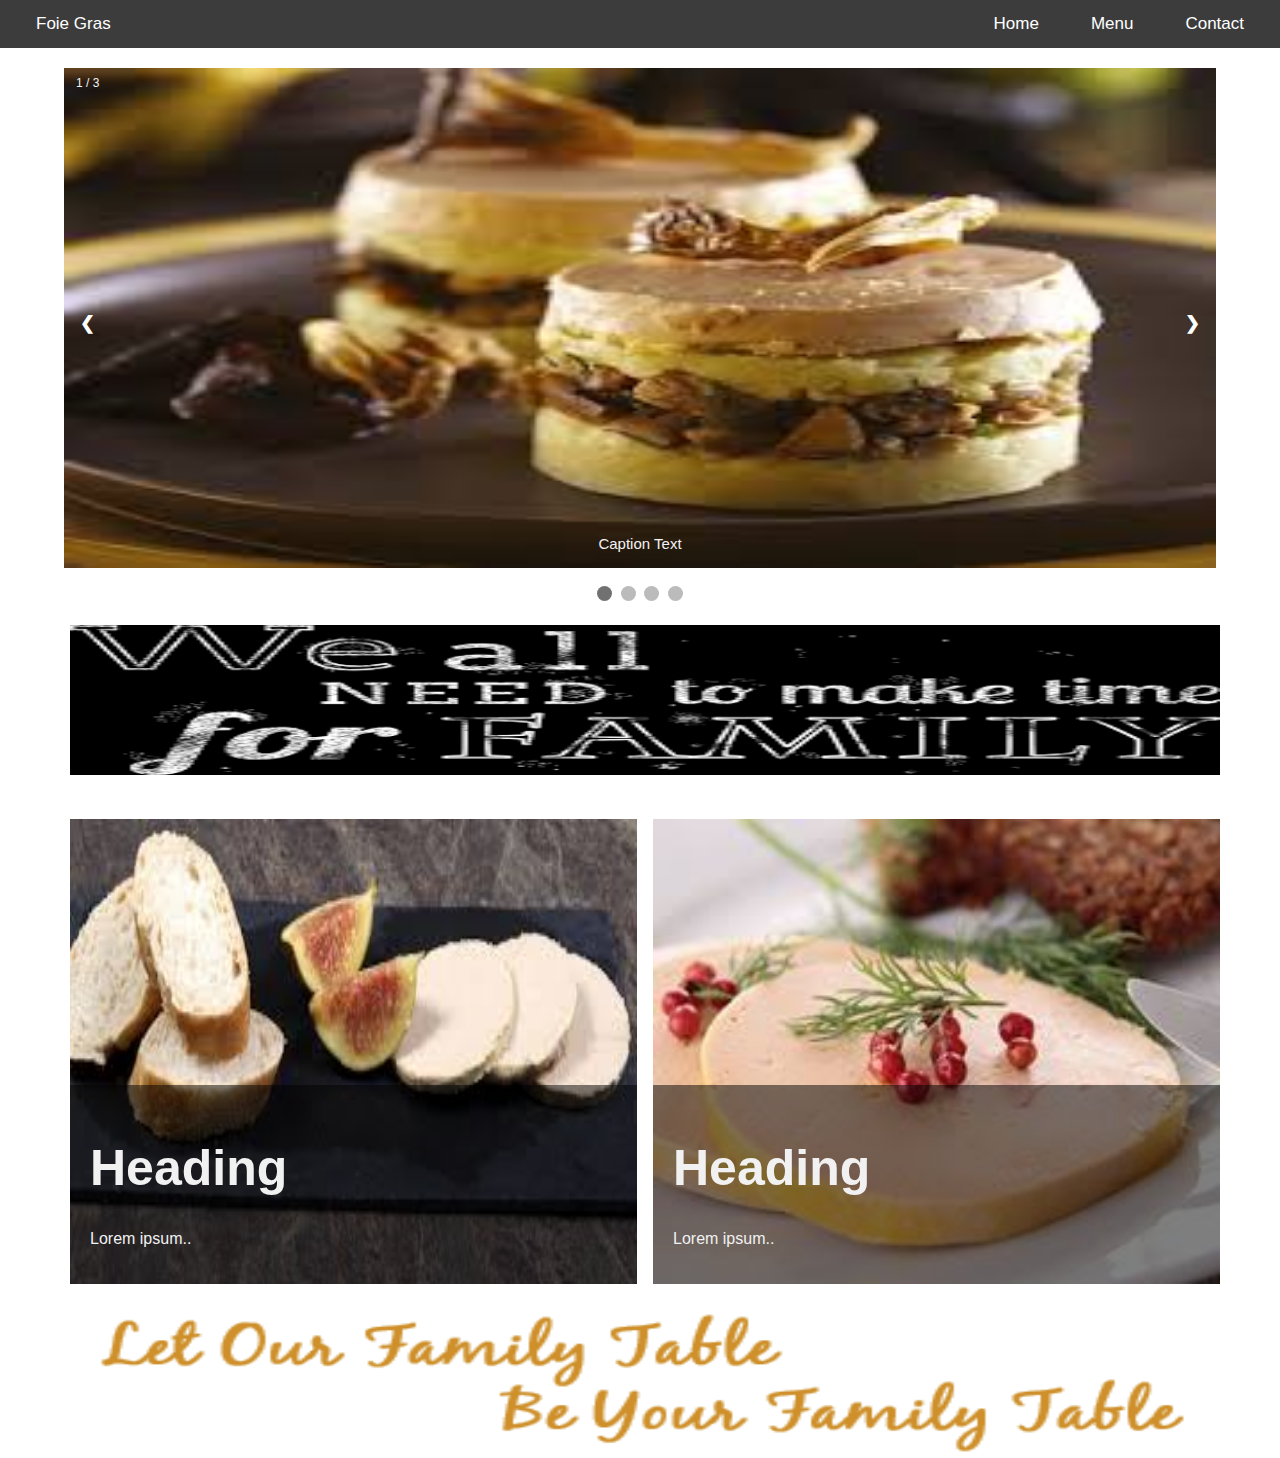
<file: index.html>
<!DOCTYPE html>
<html>
<head>
<meta name="viewport" content="width=device-width, initial-scale=1">
<link href='https://fonts.googleapis.com/css?family=Allan' rel='stylesheet'>
<link rel="stylesheet" type="text/css" href="css/style.css">

</head>
<body>
<header>  
<div class="topnav">
  <a href="contact.html">Contact</a>
  <a href="pasta.html">Menu</a>
  <a href="index.html">Home</a>
  <div class="topnav-right">
    <a href="foie.html">Foie Gras</a>
  </div>
</div>
<div class="slideshow-container">
<div class="mySlides fade">
  <div class="numbertext">1 / 3</div>
  <img src="img/foie2.jpg" style="width:100%" height="500px">
  <div class="text">Caption Text</div>
</div>

<div class="mySlides fade">
  <div class="numbertext">2 / 3</div>
  <img src="img/foie.jpg" style="width:100%" height="500px">
  <div class="text">Caption Two</div>
</div>

<div class="mySlides fade">
  <div class="numbertext">3 / 3</div>
  <img src="img/foie3.jpg" style="width:100%" height="500px">
  <div class="text">Caption Three</div>
</div>
<div class="mySlides fade">
  <div class="numbertext">4 / 4</div>
  <img src="img/foie4.jpg" style="width:100%" height="500px">
  <div class="text">Caption Four</div>
</div>

<a class="prev" onclick="plusSlides(-1)">&#10094;</a>
<a class="next" onclick="plusSlides(1)">&#10095;</a>

</div>
<br>

<div style="text-align:center">
  <span class="dot" onclick="currentSlide(1)"></span> 
  <span class="dot" onclick="currentSlide(2)"></span> 
  <span class="dot" onclick="currentSlide(3)"></span> 
  <span class="dot" onclick="currentSlide(4)"></span> 
</div>

<script>
var slideIndex = 1;
showSlides(slideIndex);

function plusSlides(n) {
  showSlides(slideIndex += n);
}

function currentSlide(n) {
  showSlides(slideIndex = n);
}

function showSlides(n) {
  var i;
  var slides = document.getElementsByClassName("mySlides");
  var dots = document.getElementsByClassName("dot");
  if (n > slides.length) {slideIndex = 1}    
  if (n < 1) {slideIndex = slides.length}
  for (i = 0; i < slides.length; i++) {
      slides[i].style.display = "none";  
  }
  for (i = 0; i < dots.length; i++) {
      dots[i].className = dots[i].className.replace(" active", "");
  }
  slides[slideIndex-1].style.display = "block";  
  dots[slideIndex-1].className += " active";
}
</script>

<div class="row">
  <div class="column middle">
    <div class="premier">
      <img src="img/rs.png" style="width:100%" height="150px">
    </div>
    <!-- Portfolio Gallery Grid -->
<div class="respon">
  <div class="coller">
   <div class="container">
  <img src="img/6.jpg" alt="Notebook" style="width:100% " height="465px">
  <div class="content">
    <h1>Heading</h1>
    <p>Lorem ipsum..</p>
  </div>
</div>
  </div>
  <div class="coller">
   <div class="container">
  <img src="img/1.jpg" alt="Notebook" style="width:100%" height="465px">
  <div class="content">
    <h1>Heading</h1>
    <p>Lorem ipsum..</p>
  </div>
</div>
  </div> 
  </div>
  <div class="deuxieme">
      <img src="img/res.png" style="width:100%" height="150px">
    </div>
  </div>
 </div>
</body>
</html>
</file>
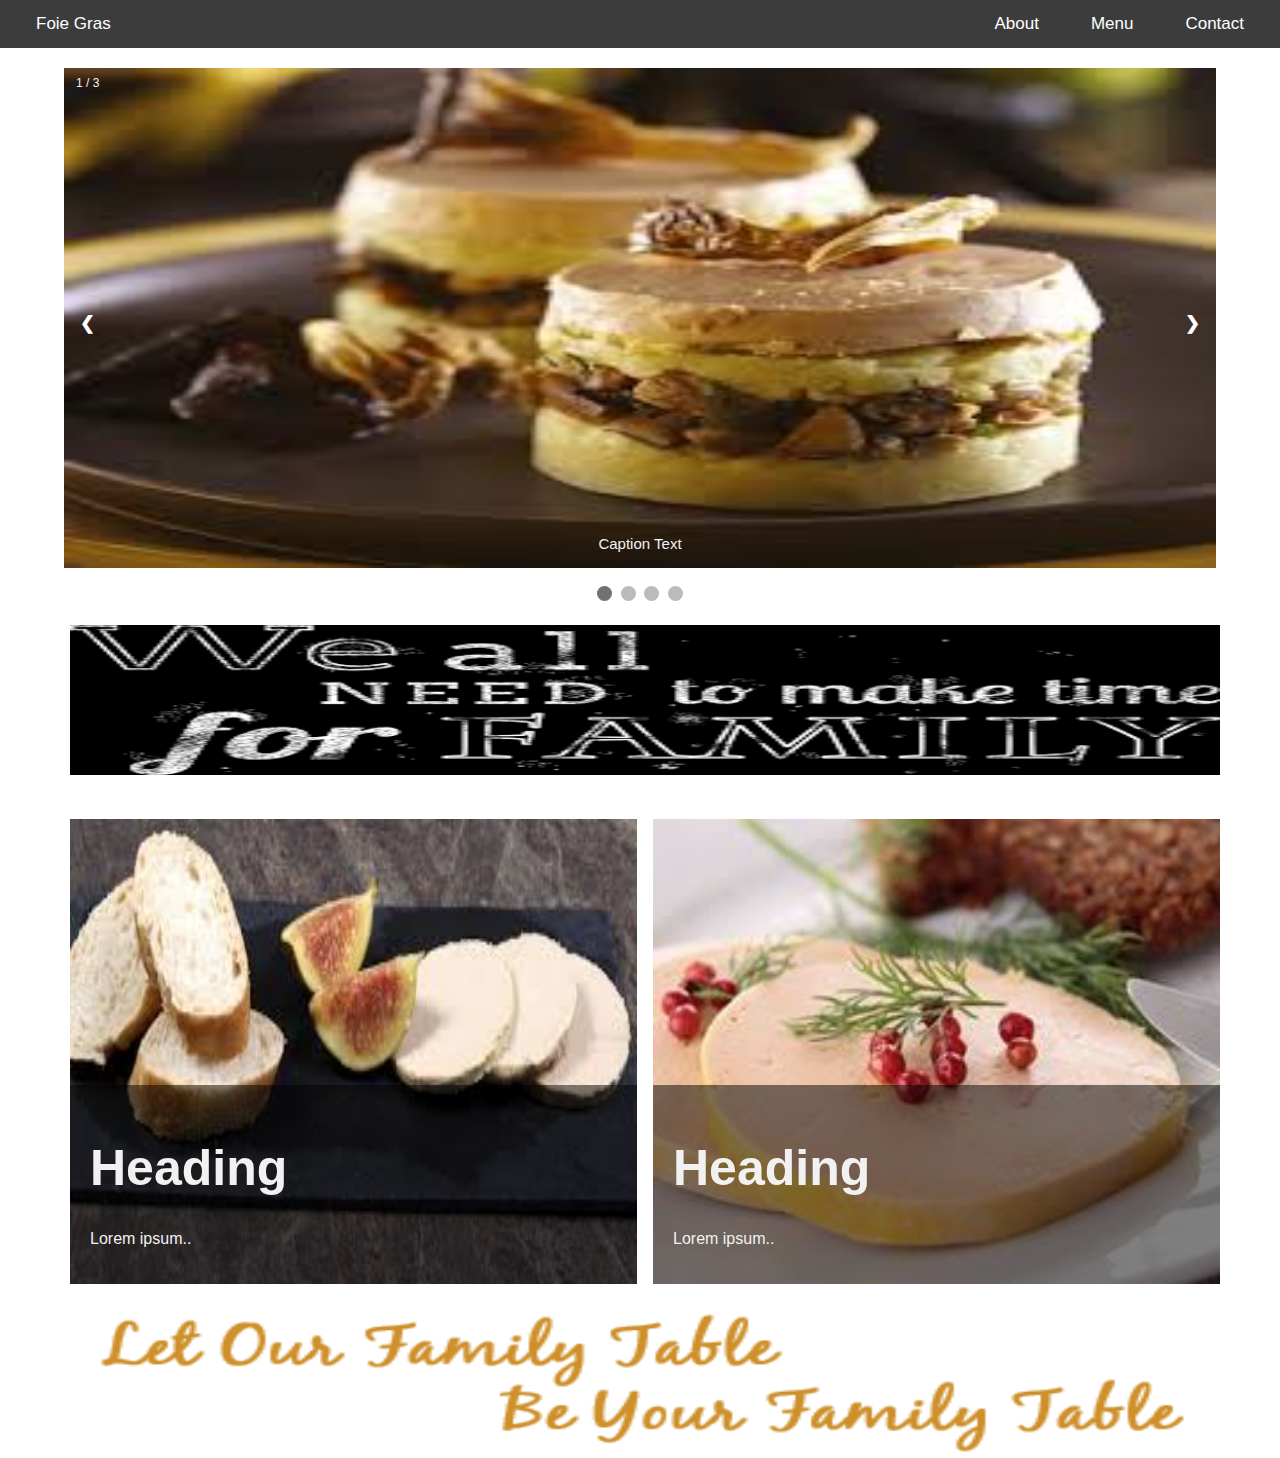
<file: foie.html>
<!DOCTYPE html>
<html>
<head>
<meta name="viewport" content="width=device-width, initial-scale=1">
<link href='https://fonts.googleapis.com/css?family=Allan' rel='stylesheet'>
<link rel="stylesheet" type="text/css" href="css/style.css">
<style>


</style>
</head>
<body>
<header>  
<div class="topnav">
  <a href="#home">Contact</a>
  <a href="#news">Menu</a>
  <a href="#contact">About</a>
  <div class="topnav-right">
    <a href="#about">Foie Gras</a>
  </div>
</div>
<div class="slideshow-container">
<div class="mySlides fade">
  <div class="numbertext">1 / 3</div>
  <img src="img/foie2.jpg" style="width:100%" height="500px">
  <div class="text">Caption Text</div>
</div>

<div class="mySlides fade">
  <div class="numbertext">2 / 3</div>
  <img src="img/foie.jpg" style="width:100%" height="500px">
  <div class="text">Caption Two</div>
</div>

<div class="mySlides fade">
  <div class="numbertext">3 / 3</div>
  <img src="img/foie3.jpg" style="width:100%" height="500px">
  <div class="text">Caption Three</div>
</div>
<div class="mySlides fade">
  <div class="numbertext">4 / 4</div>
  <img src="img/foie4.jpg" style="width:100%" height="500px">
  <div class="text">Caption Four</div>
</div>

<a class="prev" onclick="plusSlides(-1)">&#10094;</a>
<a class="next" onclick="plusSlides(1)">&#10095;</a>

</div>
<br>

<div style="text-align:center">
  <span class="dot" onclick="currentSlide(1)"></span> 
  <span class="dot" onclick="currentSlide(2)"></span> 
  <span class="dot" onclick="currentSlide(3)"></span> 
  <span class="dot" onclick="currentSlide(4)"></span> 
</div>

<script>
var slideIndex = 1;
showSlides(slideIndex);

function plusSlides(n) {
  showSlides(slideIndex += n);
}

function currentSlide(n) {
  showSlides(slideIndex = n);
}

function showSlides(n) {
  var i;
  var slides = document.getElementsByClassName("mySlides");
  var dots = document.getElementsByClassName("dot");
  if (n > slides.length) {slideIndex = 1}    
  if (n < 1) {slideIndex = slides.length}
  for (i = 0; i < slides.length; i++) {
      slides[i].style.display = "none";  
  }
  for (i = 0; i < dots.length; i++) {
      dots[i].className = dots[i].className.replace(" active", "");
  }
  slides[slideIndex-1].style.display = "block";  
  dots[slideIndex-1].className += " active";
}
</script>

<div class="row">
  <div class="column middle">
    <div class="premier">
      <img src="img/rs.png" style="width:100%" height="150px">
    </div>
    <!-- Portfolio Gallery Grid -->
<div class="respon">
  <div class="coller">
   <div class="container">
  <img src="img/6.jpg" alt="Notebook" style="width:100% " height="465px">
  <div class="content">
    <h1>Heading</h1>
    <p>Lorem ipsum..</p>
  </div>
</div>
  </div>
  <div class="coller">
   <div class="container">
  <img src="img/1.jpg" alt="Notebook" style="width:100%" height="465px">
  <div class="content">
    <h1>Heading</h1>
    <p>Lorem ipsum..</p>
  </div>
</div>
  </div> 
  </div>
  <div class="deuxieme">
      <img src="img/res.png" style="width:100%" height="150px">
    </div>
  </div>
 </div>
</body>
</html>
</file>
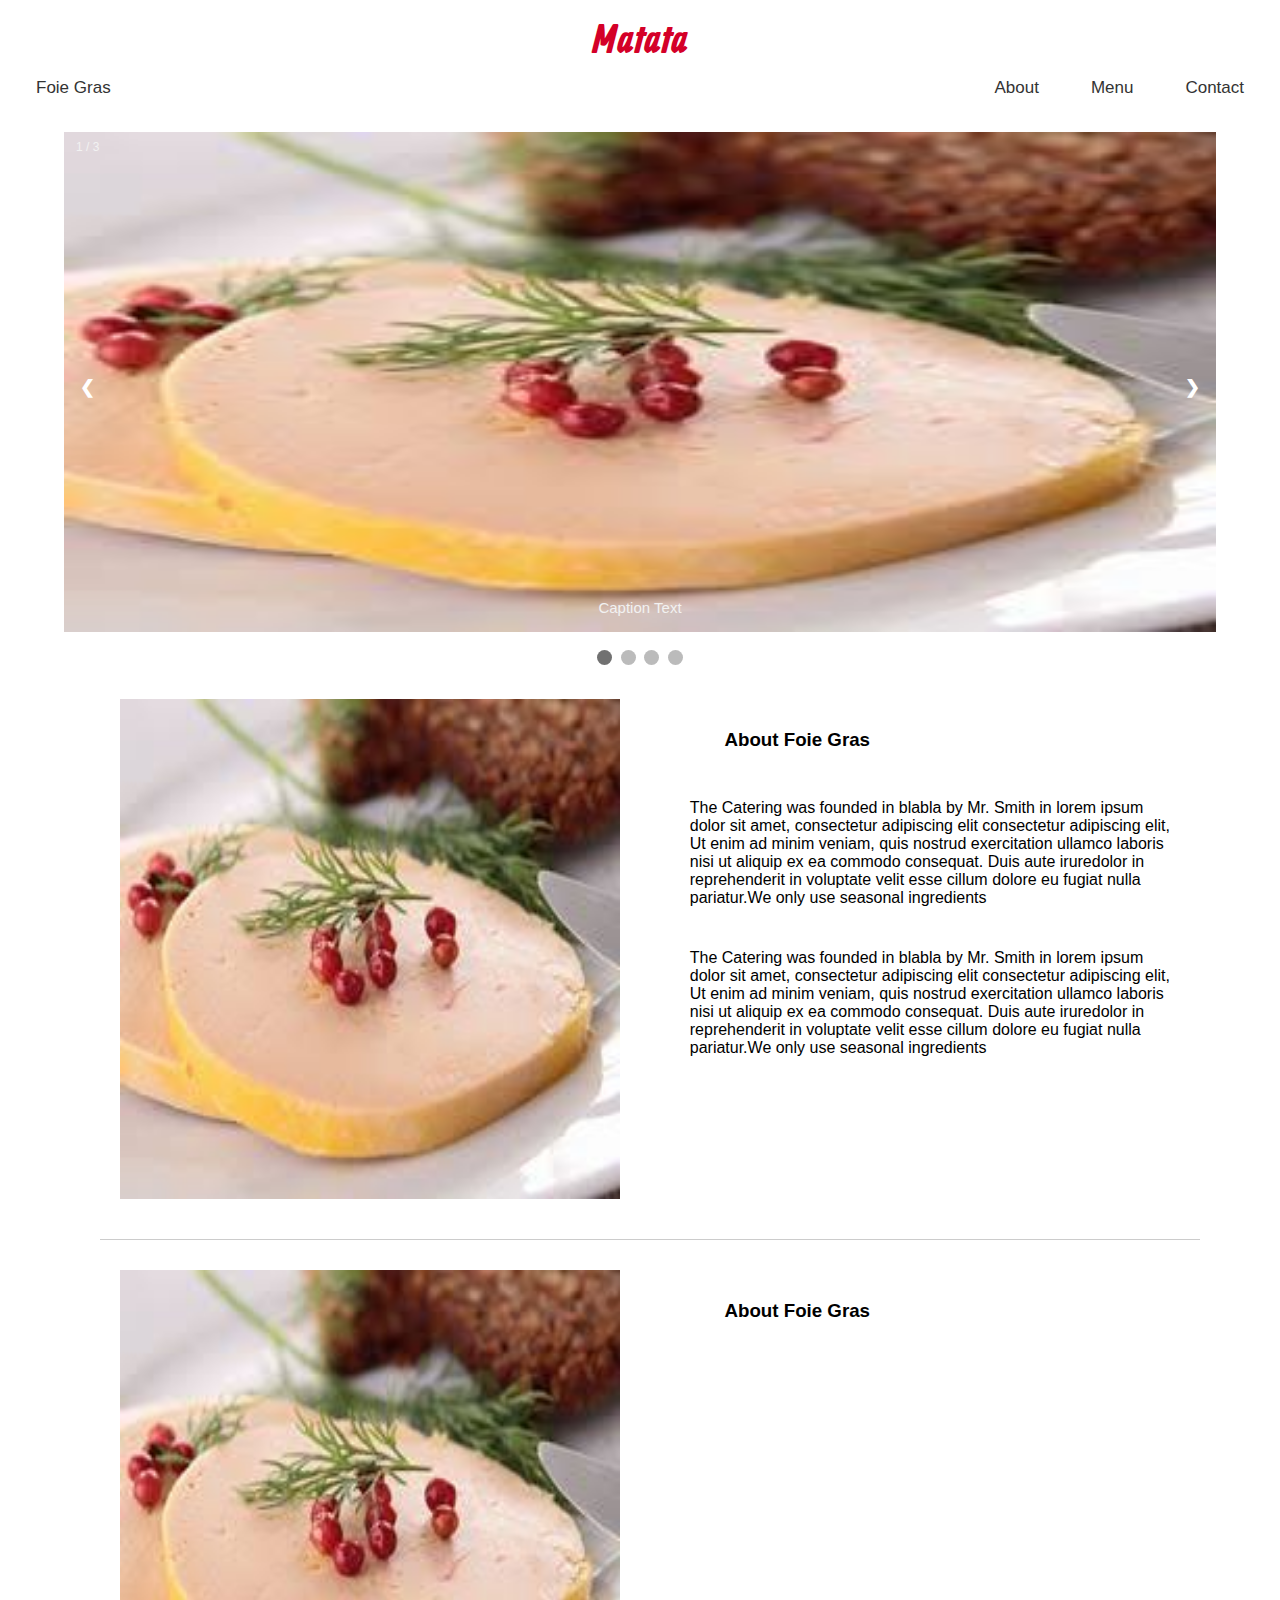
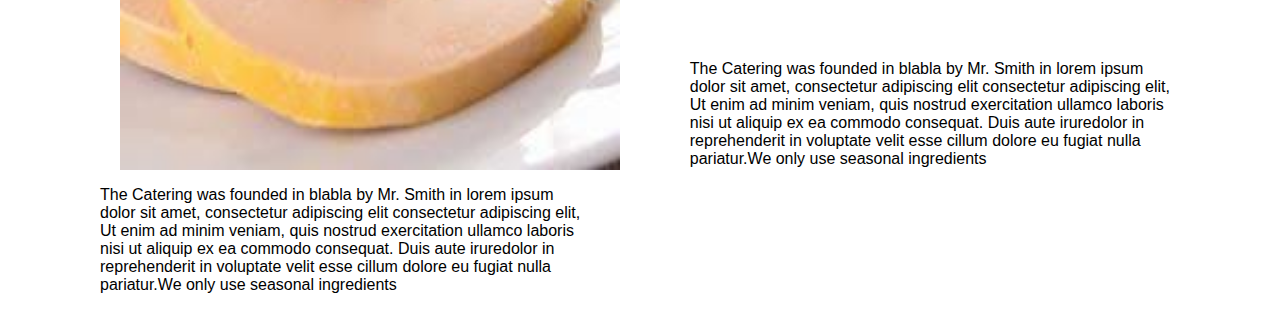
<file: menu.html>
<!DOCTYPE html>
<html>
<head>
<meta name="viewport" content="width=device-width, initial-scale=1">
<link href='https://fonts.googleapis.com/css?family=Allan' rel='stylesheet'>
<style>
body {
  margin: 0;
  font-family: Arial, Helvetica, sans-serif;
}
/* Style the header */
.header {
    background-color: #fff;
     color: #D40028;
    text-align: center;
    font-size: 20px;
    margin-bottom: -30px;
    margin-top: -10px;
     font-family: Allan;

}
.topnav {
  overflow: hidden;
  background-color: #FFFFFF;
}

.topnav a {
  float: right;
  color: #333;
  text-align: center;
  padding: 14px 16px;
  text-decoration: none;
  font-size: 17px;
  margin-right: 20px;
}

.topnav a:hover {
  background-color: #D40028;
  color: #333;
}



.topnav-right {
  float: left;
  margin-left: 20px;
}


/* Middle column */
.column.middle {
    width: 100%;
    padding-left: 100px;
    padding-right: 80px;
    

}

/* Clear floats after the columns */
.row:after {
    content: "";
    display: table;
    clear: both;
}

/* Responsive layout - makes the three columns stack on top of each other instead of next to each other */
@media (max-width: 600px) {
    .column.side, .column.middle {
        width: 100%;
    }
}
* {box-sizing: border-box}
body {font-family: Verdana, sans-serif; margin:0}
.mySlides {display: none}
img {vertical-align: middle;}

/* Slideshow container */
.slideshow-container {
  max-width: 90%;
  position: relative;
  margin: auto;
  margin-top: 20px;
}

/* Next & previous buttons */
.prev, .next {
  cursor: pointer;
  position: absolute;
  top: 50%;
  width: auto;
  padding: 16px;
  margin-top: -22px;
  color: white;
  font-weight: bold;
  font-size: 18px;
  transition: 0.6s ease;
  border-radius: 0 3px 3px 0;
}

/* Position the "next button" to the right */
.next {
  right: 0;
  border-radius: 3px 0 0 3px;
}

/* On hover, add a black background color with a little bit see-through */
.prev:hover, .next:hover {
  background-color: rgba(0,0,0,0.8);
}

/* Caption text */
.text {
  color: #f2f2f2;
  font-size: 15px;
  padding: 8px 12px;
  position: absolute;
  bottom: 8px;
  width: 100%;
  text-align: center;
}

/* Number text (1/3 etc) */
.numbertext {
  color: #f2f2f2;
  font-size: 12px;
  padding: 8px 12px;
  position: absolute;
  top: 0;
}

/* The dots/bullets/indicators */
.dot {
  cursor: pointer;
  height: 15px;
  width: 15px;
  margin: 0 2px;
  background-color: #bbb;
  border-radius: 50%;
  display: inline-block;
  transition: background-color 0.6s ease;
}

.active, .dot:hover {
  background-color: #717171;
}

/* Fading animation */
.fade {
  -webkit-animation-name: fade;
  -webkit-animation-duration: 1.5s;
  animation-name: fade;
  animation-duration: 1.5s;
}

@-webkit-keyframes fade {
  from {opacity: .4} 
  to {opacity: 1}
}

@keyframes fade {
  from {opacity: .4} 
  to {opacity: 1}
}

/* On smaller screens, decrease text size */
@media only screen and (max-width: 300px) {
  .prev, .next,.text {font-size: 11px}
}
.casse p {
    display: inline;
    padding:0;
    margin: 0;
    margin-right: 30px;
   margin-top:-400px;
    float: right ;
    vertical-align: middle;
    
}
.casse1 p {
    display: inline;
    padding:0;
    margin: 0;
    margin-right: 30px;
   margin-top:-250px;
    float: right ;
    vertical-align: middle;
    
}
  
     .casse h3 {
    display: inline;
    padding:0;
    margin: 0;
   padding-top: -150px;
    float: right ;
    margin-top: 60px;
   margin-right: 330px;
   
    
}
  

.casse img {
   
    margin-left: 20px;
    margin-top: 30px;
   
}
.casse1{
   border-bottom: 1px solid #ccc;
    padding-bottom: 40px;
  
}
.cass2 p {
    display: inline;
    padding:0;
    margin: 0;
    margin-right: 30px;
   margin-top: 400px;
    float: right ;
    vertical-align: middle;
    
}
.casse3 p {
    display: inline;
    padding:0;
    margin: 0;
    margin-right: 30px;
   margin-top:-250px;
    float: right ;
    vertical-align: middle;
    
}
  
     .casse2 h3 {
    display: inline;
    padding:0;
    margin: 0;
   padding-top: -150px;
    float: right ;
    margin-top: 60px;
   margin-right: 330px;
   
    
}
  

.casse2 img {
   
    margin-left: 20px;
    margin-top: 30px;
   
}
.casse1{
   border-bottom: 1px solid #ccc;
    padding-bottom: 40px;
  
}
</style>
</head>
<body>
<div class="header">
  <h1>Matata </h1>
</div>
<div class="topnav">
  <a href="#home">Contact</a>
  <a href="#news">Menu</a>
  <a href="#contact">About</a>
  <div class="topnav-right">
    <a href="#about">Foie Gras</a>
  </div>
</div>
<div class="slideshow-container">

<div class="mySlides fade">
  <div class="numbertext">1 / 3</div>
  <img src="img/1.jpg" style="width:100%" height="500px">
  <div class="text">Caption Text</div>
</div>

<div class="mySlides fade">
  <div class="numbertext">2 / 3</div>
  <img src="img/5.jpg" style="width:100%" height="500px">
  <div class="text">Caption Two</div>
</div>

<div class="mySlides fade">
  <div class="numbertext">3 / 3</div>
  <img src="img/3.jpg" style="width:100%" height="500px">
  <div class="text">Caption Three</div>
</div>
<div class="mySlides fade">
  <div class="numbertext">4 / 4</div>
  <img src="img/4.jpg" style="width:100%" height="500px">
  <div class="text">Caption Four</div>
</div>

<a class="prev" onclick="plusSlides(-1)">&#10094;</a>
<a class="next" onclick="plusSlides(1)">&#10095;</a>

</div>
<br>

<div style="text-align:center">
  <span class="dot" onclick="currentSlide(1)"></span> 
  <span class="dot" onclick="currentSlide(2)"></span> 
  <span class="dot" onclick="currentSlide(3)"></span> 
  <span class="dot" onclick="currentSlide(4)"></span> 
</div>

<script>
var slideIndex = 1;
showSlides(slideIndex);

function plusSlides(n) {
  showSlides(slideIndex += n);
}

function currentSlide(n) {
  showSlides(slideIndex = n);
}

function showSlides(n) {
  var i;
  var slides = document.getElementsByClassName("mySlides");
  var dots = document.getElementsByClassName("dot");
  if (n > slides.length) {slideIndex = 1}    
  if (n < 1) {slideIndex = slides.length}
  for (i = 0; i < slides.length; i++) {
      slides[i].style.display = "none";  
  }
  for (i = 0; i < dots.length; i++) {
      dots[i].className = dots[i].className.replace(" active", "");
  }
  slides[slideIndex-1].style.display = "block";  
  dots[slideIndex-1].className += " active";
}
</script>

<div class="row">
  <div class="column middle">
    <div class="casse">
      <img src="img/1.jpg" width="500px" height="500px">
  <h3>About Foie Gras</h3>
  <p> The Catering was founded in blabla by Mr. Smith in lorem ipsum  <br>
    dolor sit amet, consectetur adipiscing elit consectetur adipiscing elit,<br>
    Ut enim ad minim veniam, quis nostrud exercitation ullamco laboris  <br>
    nisi ut aliquip ex ea commodo consequat. Duis aute iruredolor in <br>
    reprehenderit in voluptate velit esse cillum dolore eu fugiat nulla <br>
    pariatur.We only use seasonal ingredients
  </p>
</div>

    <div class="casse1">
    <p> The Catering was founded in blabla by Mr. Smith in lorem ipsum  <br>
    dolor sit amet, consectetur adipiscing elit consectetur adipiscing elit,<br>
    Ut enim ad minim veniam, quis nostrud exercitation ullamco laboris  <br>
    nisi ut aliquip ex ea commodo consequat. Duis aute iruredolor in <br>
    reprehenderit in voluptate velit esse cillum dolore eu fugiat nulla <br>
    pariatur.We only use seasonal ingredients
  </p>
  </div>
   <div class="casse2">
      <img src="img/1.jpg" width="500px" height="500px">
  <h3>About Foie Gras</h3>
  <p> The Catering was founded in blabla by Mr. Smith in lorem ipsum  <br>
    dolor sit amet, consectetur adipiscing elit consectetur adipiscing elit,<br>
    Ut enim ad minim veniam, quis nostrud exercitation ullamco laboris  <br>
    nisi ut aliquip ex ea commodo consequat. Duis aute iruredolor in <br>
    reprehenderit in voluptate velit esse cillum dolore eu fugiat nulla <br>
    pariatur.We only use seasonal ingredients
  </p>
</div>
    <div class="casse3">
    <p> The Catering was founded in blabla by Mr. Smith in lorem ipsum  <br>
    dolor sit amet, consectetur adipiscing elit consectetur adipiscing elit,<br>
    Ut enim ad minim veniam, quis nostrud exercitation ullamco laboris  <br>
    nisi ut aliquip ex ea commodo consequat. Duis aute iruredolor in <br>
    reprehenderit in voluptate velit esse cillum dolore eu fugiat nulla <br>
    pariatur.We only use seasonal ingredients
  </p>
  </div>
  </div>
 </div>
</body>
</html>
</file>
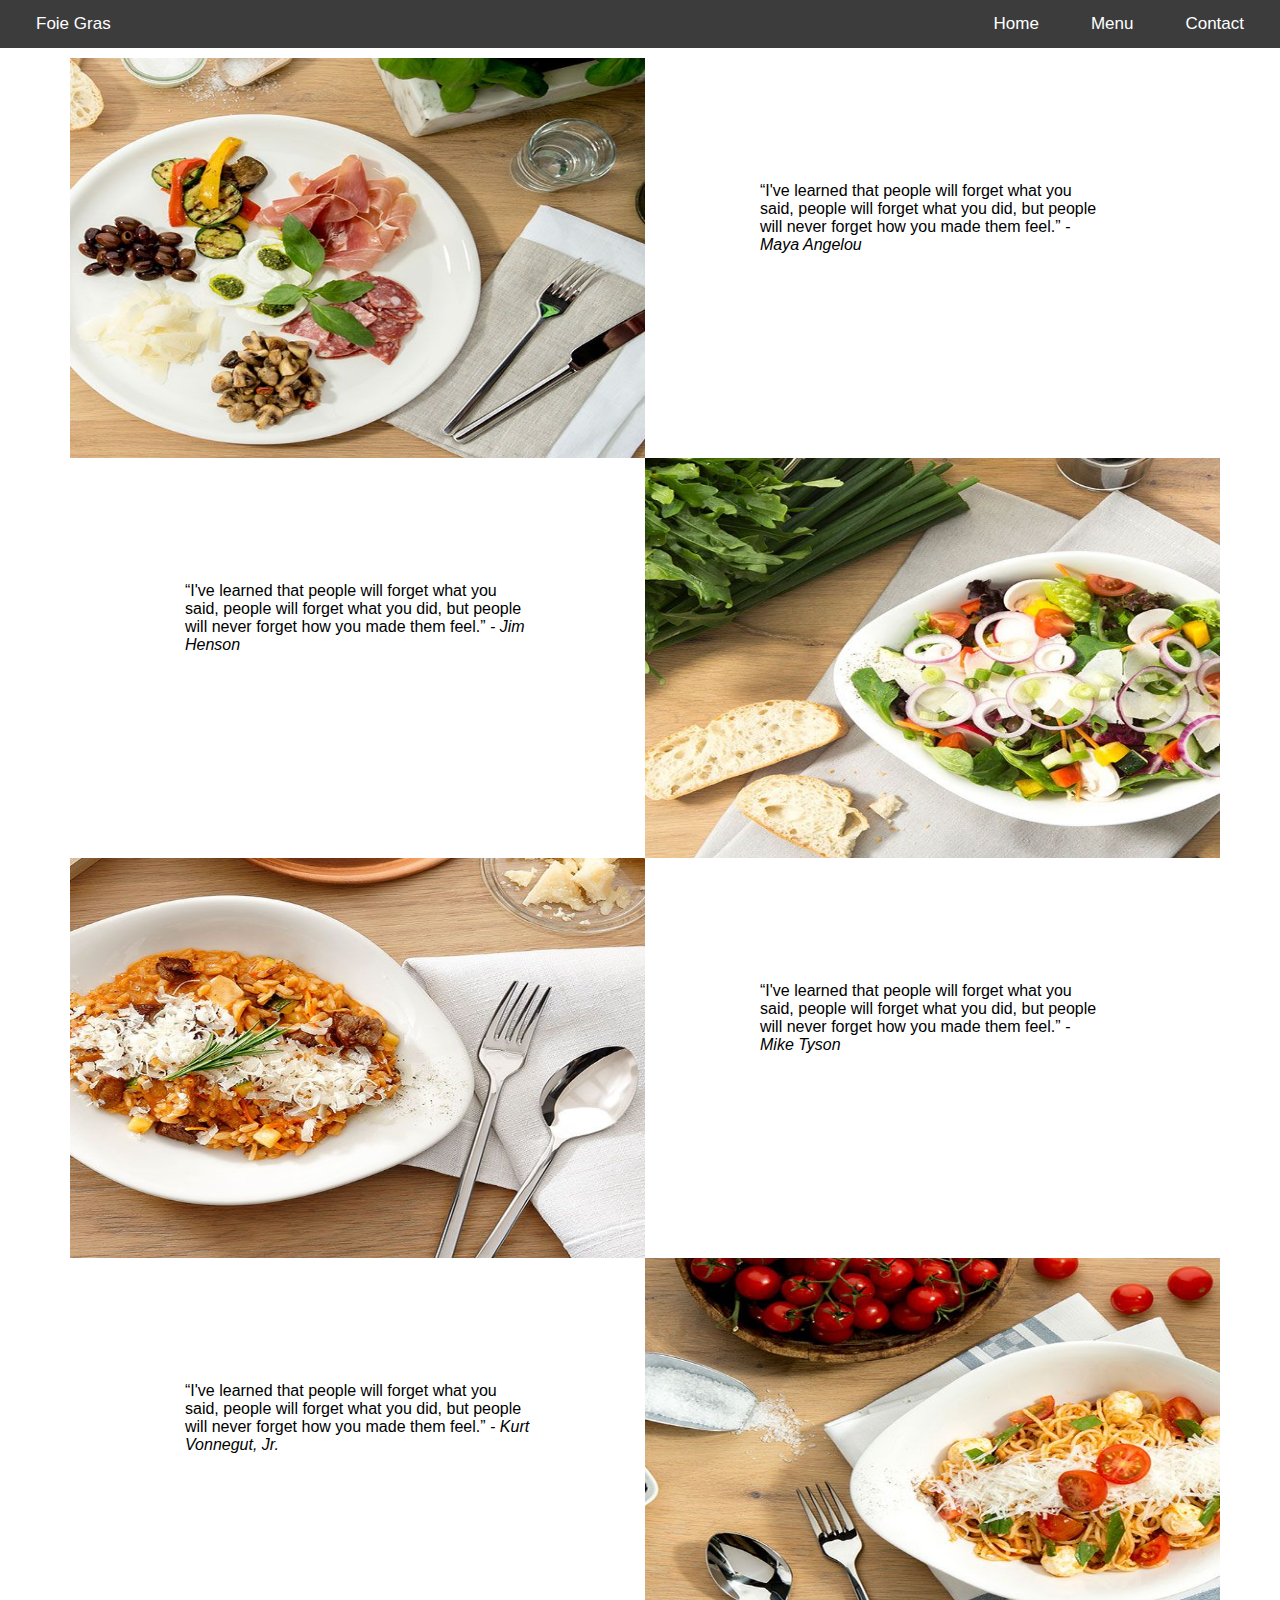
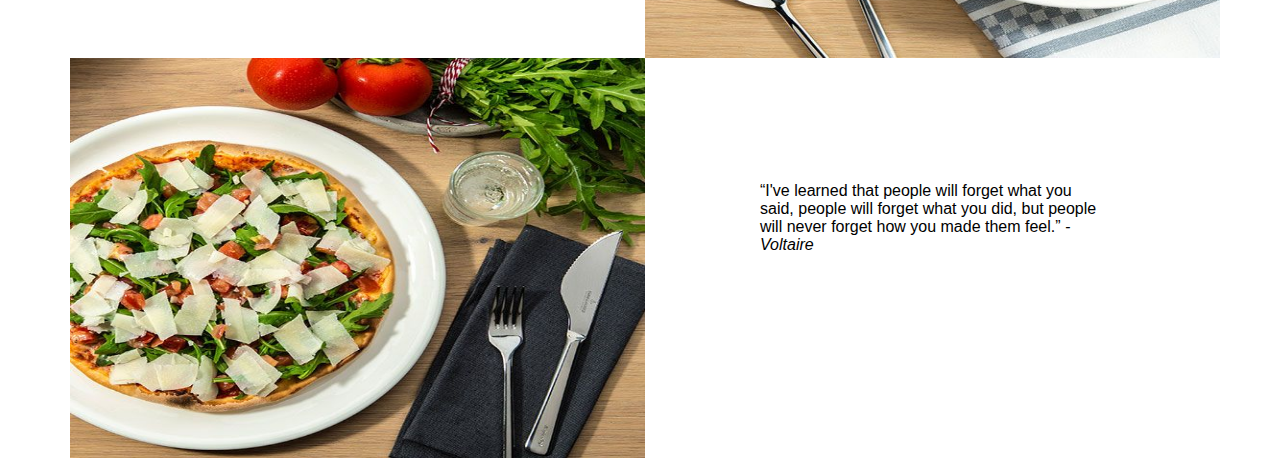
<file: pasta.html>
<!DOCTYPE html>
<html>
<head>
<meta name="viewport" content="width=device-width, initial-scale=1">
<link href='https://fonts.googleapis.com/css?family=Allan' rel='stylesheet'>
<link rel="stylesheet" type="text/css" href="css/style.css">
<style>
<style>




</style>
</head>
<body>
  <header> 
<div class="topnav">
  <a href="contact.html">Contact</a>
  <a href="pasta.html">Menu</a>
  <a href="index.html">Home</a>
  <div class="topnav-right">
    <a href="foie.html">Foie Gras</a>
  </div>
</div>
<!--Griglia alternata testo e immagine, resposive con flexbox.-->
<section>
  <div class="row">
  <div class="column middle">
  <div class="grid-flex">
    <div class="col col-image">
      <img src="img/menu1.jpg" style="width:100%" height="400px">
      &nbsp;
    </div>
    <div class="col col-text">
      <div class="Aligner-item">
        <p>&ldquo;I've learned that people will forget what you said, people will forget what you did, but people will never forget how you made them feel.&rdquo;
          <cite>- Maya Angelou</cite>
        </p>
      </div>
    </div>
  </div>
  <div class="grid-flex">
    <div class="col col-image">
          <img src="img/menu2.jpg" style="width:100%" height="400px">
      &nbsp;
    </div>
    <div class="col col-text col-left">
      <div class="Aligner-item">
         <p>&ldquo;I've learned that people will forget what you said, people will forget what you did, but people will never forget how you made them feel.&rdquo;
          <cite>- Jim Henson</cite>
        </p>
      </div>
    </div>
  </div>
  <div class="grid-flex">
    <div class="col col-image">
          <img src="img/menu3.jpg" style="width:100%" height="400px">
      &nbsp;
    </div>
    <div class="col col-text">
      <div class="Aligner-item">
       <p>&ldquo;I've learned that people will forget what you said, people will forget what you did, but people will never forget how you made them feel.&rdquo;
          <cite>- Mike Tyson</cite>
        </p>
      </div>
    </div>
  </div>
  <div class="grid-flex">
    <div class="col col-image">
      <img src="img/menu4.jpg" style="width:100%" height="400px">
      &nbsp;
    </div>
    <div class="col col-text col-left">
      <div class="Aligner-item">
         <p>&ldquo;I've learned that people will forget what you said, people will forget what you did, but people will never forget how you made them feel.&rdquo;
          <cite>- Kurt Vonnegut, Jr.</cite>
        </p>
      </div>
    </div>
  </div>
  <div class="grid-flex">
    <div class="col col-image">
      <img src="img/menu5.jpg" style="width:100%" height="400px">
      &nbsp;
    </div>
    <div class="col col-text">
      <div class="Aligner-item">
         <p>&ldquo;I've learned that people will forget what you said, people will forget what you did, but people will never forget how you made them feel.&rdquo;
          <cite> - Voltaire</cite>
        </p>
      </div>
    </div>
  </div>
  </div>
  </div>
</section>


</body>
</html>
</file>
<file: css/style.css>
@import url(https://fonts.googleapis.com/css?family=Raleway:400,600);
@import url(https://maxcdn.bootstrapcdn.com/font-awesome/4.4.0/css/font-awesome.min.css);

body {
  margin: 0;
  font-family: Arial, Helvetica, sans-serif;
}
/* Style the header */
.header {
    background-color: #D40028;
     color: #fff;
    text-align: center;
    font-size: 20px;
    margin-bottom: -30px;
    margin-top: -40px;
     font-family: Allan;

}
.topnav {
  overflow: hidden;
  background-color: #3C3C3C;
}

.topnav a {
  float: right;
  color: #fff;
  text-align: center;
  padding: 14px 16px;
  text-decoration: none;
  font-size: 17px;
  margin-right: 20px;
}

.topnav a:hover {
  background-color: #D40028;
  color: #333;
}



.topnav-right {
  float: left;
  margin-left: 20px;
}


/* Middle column */
.column.middle {
    width: 100%;
    padding-left: 70px;
    padding-right: 60px;
    

}

/* Clear floats after the columns */
.row:after {
    content: "";
    display: table;
    clear: both;
}

/* Responsive layout - makes the three columns stack on top of each other instead of next to each other */
@media (max-width: 600px) {
     .column.middle {
        width: 100%;
        padding-left: 25px;
       padding-right: 25px;
    }
}
* {box-sizing: border-box}
body {font-family: Verdana, sans-serif; margin:0}
.mySlides {display: none}
img {vertical-align: middle;}

/* Slideshow container */
.slideshow-container {
  max-width: 90%;
  position: relative;
  margin: auto;
  margin-top: 20px;
}

/* Next & previous buttons */
.prev, .next {
  cursor: pointer;
  position: absolute;
  top: 50%;
  width: auto;
  padding: 16px;
  margin-top: -22px;
  color: white;
  font-weight: bold;
  font-size: 18px;
  transition: 0.6s ease;
  border-radius: 0 3px 3px 0;
}

/* Position the "next button" to the right */
.next {
  right: 0;
  border-radius: 3px 0 0 3px;
}

/* On hover, add a black background color with a little bit see-through */
.prev:hover, .next:hover {
  background-color: rgba(0,0,0,0.8);
}

/* Caption text */
.text {
  color: #f2f2f2;
  font-size: 15px;
  padding: 8px 12px;
  position: absolute;
  bottom: 8px;
  width: 100%;
  text-align: center;
}

/* Number text (1/3 etc) */
.numbertext {
  color: #f2f2f2;
  font-size: 12px;
  padding: 8px 12px;
  position: absolute;
  top: 0;
}

/* The dots/bullets/indicators */
.dot {
  cursor: pointer;
  height: 15px;
  width: 15px;
  margin: 0 2px;
  background-color: #bbb;
  border-radius: 50%;
  display: inline-block;
  transition: background-color 0.6s ease;
}

.active, .dot:hover {
  background-color: #717171;
}

/* Fading animation */
.fade {
  -webkit-animation-name: fade;
  -webkit-animation-duration: 1.5s;
  animation-name: fade;
  animation-duration: 1.5s;
}

@-webkit-keyframes fade {
  from {opacity: .4} 
  to {opacity: 1}
}

@keyframes fade {
  from {opacity: .4} 
  to {opacity: 1}
}

/* On smaller screens, decrease text size */
@media only screen and (max-width: 300px) {
  .prev, .next,.text {font-size: 11px}
}

  
.premier{
  padding-top: 20px;
  padding-bottom: 20px;
}



/* Center website */
.main {
    max-width: 1000px;
    margin: auto;
}

h1 {
    font-size: 50px;
    word-break: break-all;
}

.respon {
    margin: 8px -16px;
}

/* Add padding BETWEEN each column (if you want) */
.respon,
.respon > .coller {
    padding: 8px;
}

/* Create four equal columns that floats next to each other */
.coller {
    float: left;
    width: 50%;
}

/* Clear floats after rows */ 
.respon:after {
    content: "";
    display: table;
    clear: both;
}

/* Content */


/* Responsive layout - makes a two column-layout instead of four columns */
@media (max-width: 600px) {
    .coller {
        width: 50%;
    }
}

/* Responsive layout - makes the two columns stack on top of each other instead of next to each other */
@media (max-width: 600px) {
    .coller {
        width: 100%;
        padding: 0;
    }
}

.container {
    position: relative; 
    max-width: 800px; /* Maximum width */
    margin: 0 auto; /* Center it */
}

.container .content {
    position: absolute; /* Position the background text */
    bottom: 0; /* At the bottom. Use top:0 to append it to the top */
    background: rgba(0, 0, 0, 0.5); /* Black background with 0.5 opacity */
    color: #f1f1f1; /* Grey text */
    width: 100%; /* Full width */
    padding: 20px; /* Some padding */
}

.col-text {
  height:20em;
}
.grid-flex {
  display: -webkit-box;
  display: -webkit-flex;
  display: -ms-flexbox;
  display: flex;
  -webkit-box-flex: 1;
  -webkit-flex-grow: 1;
  -ms-flex-positive: 1;
  flex-grow: 1;
  flex-direction: row; 
  -webkit-flex-direction: row;
  -webkit-flex-wrap: wrap;
  -webkit-justify-content: space-around;
  padding-top: 10px;
  
}
.col {
  -webkit-box-flex: 1;
  -webkit-flex: 1;
  -ms-flex: 1;
  flex: 1;
}
.col-left {
  -webkit-box-ordinal-group:-1;
  -webkit-order: -1;
  -ms-flex-order: -1;
  order: -1;
}
.col-text{
  display: flex;
  align-items: center;
  justify-content: center;
}
.Aligner-item {
  width: 60%;
}
.col-image {
  background-size: cover;
  background-position:center center;
  margin-bottom: -28px;
}

@media (max-width: 640px) {
  .grid-flex {
    height: 40em;
    display: -webkit-flex;
    -webkit-flex-direction: column;
    flex-direction: column; 
   }
  .col {
    order:vertical;
  }
  .col-left {
    -webkit-box-ordinal-group:0;
    -webkit-order: 0;
    -ms-flex-order: 0;
    order: 0;
  }
  .col-text div p {
    padding: 1em;
  }
  .Aligner-item {
    width: 90%;
  }
}
.col-text {
  height:20em;
}
.grid-flex {
  display: -webkit-box;
  display: -webkit-flex;
  display: -ms-flexbox;
  display: flex;
  -webkit-box-flex: 1;
  -webkit-flex-grow: 1;
  -ms-flex-positive: 1;
  flex-grow: 1;
  flex-direction: row; 
  -webkit-flex-direction: row;
  -webkit-flex-wrap: wrap;
  -webkit-justify-content: space-around;
  padding-top: 10px;
  
}
.col {
  -webkit-box-flex: 1;
  -webkit-flex: 1;
  -ms-flex: 1;
  flex: 1;
}
.col-left {
  -webkit-box-ordinal-group:-1;
  -webkit-order: -1;
  -ms-flex-order: -1;
  order: -1;
}
.col-text{
  display: flex;
  align-items: center;
  justify-content: center;
}
.Aligner-item {
  width: 60%;
}
.col-image {
  background-size: cover;
  background-position:center center;
  margin-bottom: -28px;
}

@media (max-width: 640px) {
  .grid-flex {
    height: 40em;
    display: -webkit-flex;
    -webkit-flex-direction: column;
    flex-direction: column; 
   }
  .col {
    order:vertical;
  }
  .col-left {
    -webkit-box-ordinal-group:0;
    -webkit-order: 0;
    -ms-flex-order: 0;
    order: 0;
  }
  .col-text div p {
    padding: 1em;
  }
  .Aligner-item {
    width: 90%;
  }
}

.hero-image {
  background-image: url("img/foie4.jpg");
  height: 50%;
  background-position: center;
  background-repeat: no-repeat;
  background-size: cover;
  position: relative;
  margin-top:15px;
}

.hero-text {
  text-align: center;
  position: absolute;
  top: 50%;
  left: 50%;
  transform: translate(-50%, -50%);
  color: white;
}

.hero-text button {
  border: none;
  outline: 0;
  display: inline-block;
  padding: 10px 25px;
  color: black;
  background-color: #ddd;
  text-align: center;
  cursor: pointer;
}

.hero-text button:hover {
  background-color: #555;
  color: white;
}


#hire{
  background: white;
  margin: 60px auto 120px;
  text-align: center;
  padding: 50px 0 110px;
  width: 80%;
  max-width: 1100px;
  margin-top: -100px;
}
#hire h1 {
  margin-bottom: 40px;
  font-size: 4em;
  text-transform: uppercase;
  font-family: 'Lato', sans-serif;
  font-weight: 100;
}

form {
  width: 58.3333333333%;
  margin: 0 auto;
}
form .field {
  width: 100%;
  position: relative;
  margin-bottom: 15px;
}
form .field label {
  text-transform: uppercase;
  position: absolute;
  top: 0;
  left: 0;
  background: #313A3D;
  width: 100%;
  padding: 18px 0;
  font-size: 1.45em;
  letter-spacing: 0.075em;
  -webkit-transition: all 333ms ease-in-out;
  -moz-transition: all 333ms ease-in-out;
  -o-transition: all 333ms ease-in-out;
  -ms-transition: all 333ms ease-in-out;
  transition: all 333ms ease-in-out;
}
form .field label + span {
  font-family: 'SSStandard';
  opacity: 0;
  color: white;
  display: block;
  position: absolute;
  top: 12px;
  left: 7%;
  font-size: 2.5em;
  text-shadow: 1px 2px 0 #cd6302;
  -webkit-transition: all 333ms ease-in-out;
  -moz-transition: all 333ms ease-in-out;
  -o-transition: all 333ms ease-in-out;
  -ms-transition: all 333ms ease-in-out;
  transition: all 333ms ease-in-out;
}
form .field input[type="text"],
form .field textarea {
  border: none;
  background: #E8E9EA;
  width: 80.5%;
  margin: 0;
  padding: 18px 0;
  padding-left: 19.5%;
  color: #313A3D;
  font-size: 1.4em;
  letter-spacing: 0.05em;
  text-transform: uppercase;
}
form .field input[type="text"]#msg,
form .field textarea#msg {
  height: 18px;
  resize: none;
  -webkit-transition: all 333ms ease-in-out;
  -moz-transition: all 333ms ease-in-out;
  -o-transition: all 333ms ease-in-out;
  -ms-transition: all 333ms ease-in-out;
  transition: all 333ms ease-in-out;
}
form .field input[type="text"]:focus, form .field input[type="text"].focused,
form .field textarea:focus,
form .field textarea.focused {
  outline: none;
}
form .field input[type="text"]:focus#msg, form .field input[type="text"].focused#msg,
form .field textarea:focus#msg,
form .field textarea.focused#msg {
  padding-bottom: 150px;
}
form .field input[type="text"]:focus + label, form .field input[type="text"].focused + label,
form .field textarea:focus + label,
form .field textarea.focused + label {
  width: 18%;
  background: #FD9638;
  color: #313A3D;
}
form .field input[type="text"].focused + label,
form .field textarea.focused + label {
  color: #FD9638;
}
form .field:hover label {
  width: 18%;
  background: #313A3D;
  color: white;
}
form input[type="submit"] {
  background: #FD9638;
  color: white;
  -webkit-appearance: none;
  border: none;
  text-transform: uppercase;
  position: relative;
  padding: 13px 50px;
  font-size: 1.4em;
  letter-spacing: 0.1em;
  font-family: 'Lato', sans-serif;
  font-weight: 300;
  -webkit-transition: all 333ms ease-in-out;
  -moz-transition: all 333ms ease-in-out;
  -o-transition: all 333ms ease-in-out;
  -ms-transition: all 333ms ease-in-out;
  transition: all 333ms ease-in-out;
  margin-top: 20px;
}
form input[type="submit"]:hover {
  background: #313A3D;
  color: #FD9638;
}
form input[type="submit"]:focus {
  outline: none;
  background: #cd6302;
}


/* -- Contact Info -- */
.contact {
  background-color: #fff;
  padding-bottom: 20px;
  margin-top: -200px;
}
.contact  {
  text-align: center;
}
.contact h2 {
  margin-top: 0;
}
.contact a {
  background-color: #fff;
  color: #333;
  display: inline-block;
  margin: 20px;
  padding: 20px;
  text-decoration: none;
  -webkit-transition: all 0.3s ease-in-out;
  transition: all 0.3s ease-in-out;
  vertical-align: top;
  width: 50px;
}
.contact a:hover {
  -webkit-transform: scale(1.1);
          transform: scale(1.1);
  color: #f90;
}
</file>
